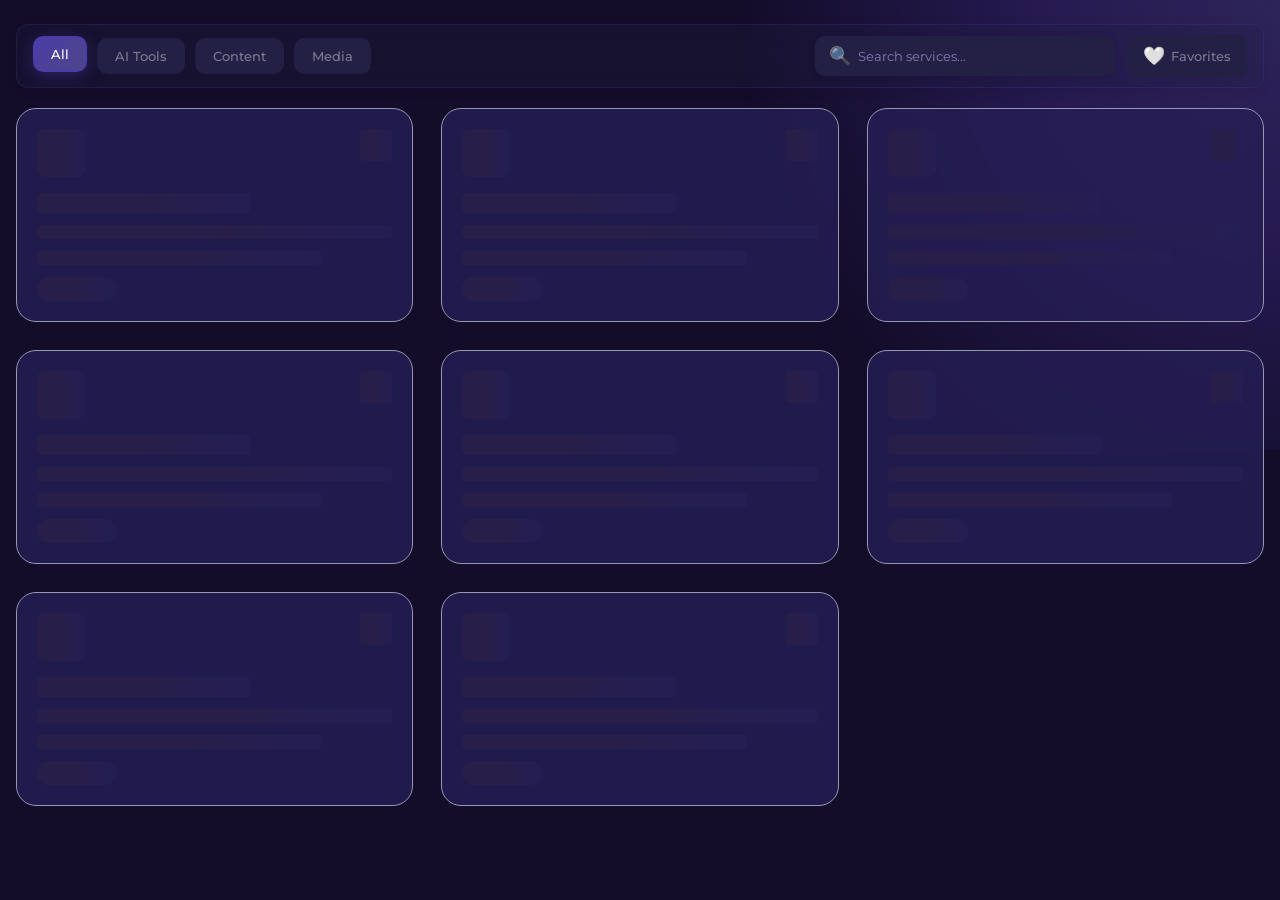
<file: task-app/index.html>
<!doctype html>
<html lang="en">
  <head>
    <meta charset="UTF-8" />
    <link rel="icon" type="image/svg+xml" href="/vite.svg" />
    <meta name="viewport" content="width=device-width, initial-scale=1.0" />
    <title>ClearAI - Service Management Dashboard</title>
    <link rel="preconnect" href="https://fonts.googleapis.com">
    <link rel="preconnect" href="https://fonts.gstatic.com" crossorigin>
    <link href="https://fonts.googleapis.com/css2?family=Montserrat:wght@300;400;500;600;700&display=swap" rel="stylesheet">
    <script type="module" crossorigin src="./assets/index-BTvpXbnU.js"></script>
    <link rel="stylesheet" crossorigin href="./assets/index-CDZ0EY1b.css">
  </head>
  <body>
    <div id="root"></div>
  </body>
</html>
</file>
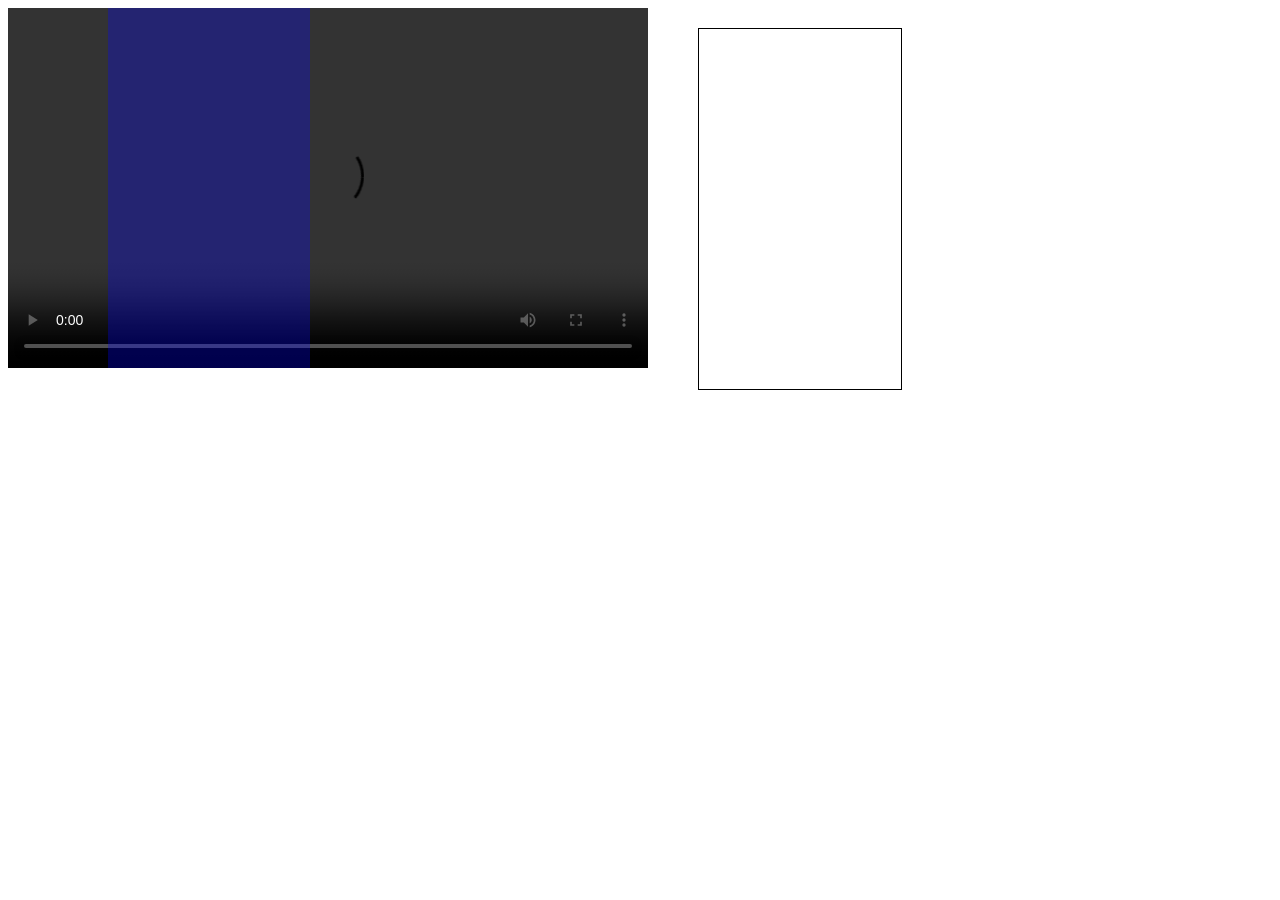
<file: crop-preview.html>
<!DOCTYPE html>
<html lang="en">

<head>
    <meta charset="UTF-8">
    <meta name="viewport" content="width=device-width, initial-scale=1.0">
    <title>Video.js Live Preview Plugin</title>
    <link href="https://vjs.zencdn.net/7.11.4/video-js.css" rel="stylesheet">
    <style>
        #videoContainer {
            position: relative;
            width: 640px;
            height: 360px;
        }

        #myVideo {
            width: 640px;
            height: 360px;
        }

        .canvas-container {
            position: absolute;
            left: 100%;
            top: 10px;
            margin-left: 50px;
        }

        .canvas {
            position: absolute;
            width: 202px;
            height: 360px;
            border: 1px solid black;
            margin-top: 10px;
        }

        #overlayDiv {
            position: absolute;
            width: 202px;
            height: 360px;
            top: 0; /* Adjusted to remove top padding */
            left: 100px;
            background-color: rgba(0, 0, 255, 0.3);
            pointer-events: none;
        }
    </style>
</head>

<body>

    <div id="videoContainer">
        <!-- Video.js player -->
        <video id="myVideo" class="video-js vjs-default-skin" controls preload="auto" data-setup='{}'>
            <source src="https://otttranscodeddata.azureedge.net/incdev/9f049936-4008-42db-94b6-90b832741069/master.m3u8" type="application/x-mpegURL">
        </video>

        <!-- Canvas containers to show live previews -->
        <div class="canvas-container">
            <canvas class="canvas" id="canvas1" width="202" height="360"></canvas>
        </div>

        <!-- Overlay div -->
        <div id="overlayDiv"></div>
    </div>

    <!-- Include Video.js library -->
    <script src="https://vjs.zencdn.net/7.11.4/video.js"></script>

    <!-- Include the live preview plugin script -->
    <script>
        (function (window, videojs) {
            'use strict';

            var plugin = function (options) {
                var player = this;
                var livePreviewCanvasList = {};
                var overlayDiv = document.getElementById('overlayDiv');

                var livePreviewPercentages = options.livePreviewPercentages || {};

                player.on('timeupdate', function () {
                    requestAnimationFrame(updateLivePreviews);
                });

                function updateLivePreviews() {
                    Object.keys(livePreviewPercentages).forEach(function (canvasId) {
                        var canvas = document.getElementById(canvasId);
                        if (canvas) {
                            updateLivePreview(canvas, livePreviewPercentages[canvasId]);
                        }
                    });
                }

                function updateLivePreview(canvas, percentages) {
                    if (!livePreviewCanvasList[canvas.id]) {
                        livePreviewCanvasList[canvas.id] = true;
                    }

                    var video = player.el().getElementsByTagName('video')[0];

                    var ctx = canvas.getContext('2d');
                    ctx.clearRect(0, 0, canvas.width, canvas.height);

                    // Calculate the cropping dimensions based on the overlay div's position and dimensions
                    var cropLeft = (overlayDiv.offsetLeft - video.offsetLeft) / video.offsetWidth;
                    var cropTop = (overlayDiv.offsetTop - video.offsetTop) / video.offsetHeight;
                    var cropWidth = overlayDiv.offsetWidth / video.offsetWidth;
                    var cropHeight = overlayDiv.offsetHeight / video.offsetHeight;

                    ctx.drawImage(video, cropLeft * video.videoWidth, cropTop * video.videoHeight, cropWidth * video.videoWidth, cropHeight * video.videoHeight, 0, 0, canvas.width, canvas.height);
                }
            };

            videojs.registerPlugin('livePreviewPlugin', plugin);
        })(window, window.videojs);

        document.addEventListener('DOMContentLoaded', function () {
            var player = videojs('myVideo');
            player.livePreviewPlugin({
                livePreviewPercentages: {
                    canvas1: { left: 0, top: 0, right: 1, bottom: 1 }
                }
            });
        });
    </script>

</body>

</html>
</file>
<file: task-app/assets/index-CDZ0EY1b.css>
@import"https://fonts.googleapis.com/css2?family=Montserrat:wght@300;400;500;600;700&display=swap";.service-card{background:var(--card-default-bg);border:1px solid var(--card-border);border-radius:24px;padding:24px;cursor:pointer;transition:var(--transition-smooth);display:flex;flex-direction:column;gap:18px;min-height:220px;position:relative;overflow:hidden;backdrop-filter:blur(10px);-webkit-backdrop-filter:blur(10px);box-shadow:var(--card-shadow);transform:translateY(0)}.service-card:before{content:"";position:absolute;top:0;left:-150%;width:100%;height:100%;background:linear-gradient(100deg,#fff0 30%,#fff6,#fff0 70%);transform:skew(-20deg);transition:left .8s ease-in-out;opacity:0;z-index:1}.service-card:after{content:"";position:absolute;top:0;left:0;right:0;bottom:0;background:linear-gradient(135deg,rgba(85,72,164,.1) 0%,transparent 50%);opacity:0;transition:opacity .3s ease;pointer-events:none;z-index:0}.service-card:hover{background:var(--card-hover-bg);border-color:var(--card-shimmer-hover-border);transform:translateY(-12px) scale(1.02);box-shadow:var(--card-shadow-hover),var(--card-glow)}.service-card:hover:before{left:100%;opacity:1}.service-card:hover:after{opacity:1}.service-card:focus{outline:2px solid var(--card-shimmer-hover-border);outline-offset:3px;border-color:var(--card-shimmer-hover-border)}.service-card:active{transform:translateY(-8px) scale(1.01)}.service-card.has-video-preview{position:relative;overflow:hidden}.video-preview-overlay{position:absolute;top:0;left:0;right:0;bottom:0;width:100%;height:100%;background:#000;border-radius:24px;overflow:hidden;z-index:5;opacity:0;pointer-events:none;transition:opacity .3s ease}.service-card.has-video-preview:hover .video-preview-overlay{opacity:1;pointer-events:all}.video-preview{width:100%;height:100%;object-fit:cover;display:block;border-radius:24px}.video-control-button{position:absolute;top:50%;left:50%;transform:translate(-50%,-50%);background:#000000bf;border:2px solid rgba(255,255,255,.9);border-radius:50%;width:56px;height:56px;display:flex;align-items:center;justify-content:center;cursor:pointer;font-size:22px;transition:var(--transition-smooth);backdrop-filter:blur(10px);-webkit-backdrop-filter:blur(10px);z-index:12;opacity:.85;box-shadow:0 4px 16px #0006}.video-control-button:hover{background:#000000e6;border-color:#fff;transform:translate(-50%,-50%) scale(1.15);opacity:1;box-shadow:0 6px 20px #00000080}.video-control-button:active{transform:translate(-50%,-50%) scale(1.05)}.video-preview-overlay:hover .video-control-button{opacity:1}.service-card.has-video-preview:hover .service-card-header,.service-card.has-video-preview:hover .service-card-content,.service-card.has-audio-preview:hover .service-card-header,.service-card.has-audio-preview:hover .service-card-content,.service-card.has-image-preview:hover .service-card-header,.service-card.has-image-preview:hover .service-card-content,.service-card.has-chat-preview:hover .service-card-header,.service-card.has-chat-preview:hover .service-card-content,.service-card.has-avatar-preview:hover .service-card-header,.service-card.has-avatar-preview:hover .service-card-content,.service-card.has-content-preview:hover .service-card-header,.service-card.has-content-preview:hover .service-card-content{opacity:0;transition:opacity .3s ease}.service-card.has-video-preview .service-card-header,.service-card.has-video-preview .service-card-content,.service-card.has-audio-preview .service-card-header,.service-card.has-audio-preview .service-card-content,.service-card.has-image-preview .service-card-header,.service-card.has-image-preview .service-card-content,.service-card.has-chat-preview .service-card-header,.service-card.has-chat-preview .service-card-content,.service-card.has-avatar-preview .service-card-header,.service-card.has-avatar-preview .service-card-content,.service-card.has-content-preview .service-card-header,.service-card.has-content-preview .service-card-content{transition:opacity .3s ease;position:relative;z-index:2}.service-card.has-audio-preview{position:relative;overflow:hidden}.audio-preview-overlay{position:absolute;top:0;left:0;right:0;bottom:0;width:100%;height:100%;background:linear-gradient(135deg,#261f56f2,#140f32f2);border-radius:24px;overflow:hidden;z-index:5;opacity:0;pointer-events:none;transition:opacity .3s ease;display:flex;flex-direction:column;align-items:center;justify-content:center;padding:20px;gap:20px}.service-card.has-audio-preview:hover .audio-preview-overlay{opacity:1;pointer-events:all}.audio-visualizer{width:100%;display:flex;justify-content:center;align-items:center;height:80px}.audio-wave{display:flex;align-items:center;justify-content:center;gap:6px;height:60px}.wave-bar{width:4px;background:linear-gradient(to top,var(--card-shimmer-hover-border),var(--primary-button-bg));border-radius:2px;animation:wave 1.2s ease-in-out infinite;min-height:20px}.wave-bar:nth-child(1){animation-delay:0s;height:30px}.wave-bar:nth-child(2){animation-delay:.1s;height:50px}.wave-bar:nth-child(3){animation-delay:.2s;height:60px}.wave-bar:nth-child(4){animation-delay:.3s;height:45px}.wave-bar:nth-child(5){animation-delay:.4s;height:35px}@keyframes wave{0%,to{transform:scaleY(.5);opacity:.7}50%{transform:scaleY(1);opacity:1}}.service-card.has-audio-preview:hover .wave-bar{animation-play-state:running}.audio-control-button{position:relative;background:#000000bf;border:2px solid rgba(255,255,255,.9);border-radius:50%;width:64px;height:64px;display:flex;align-items:center;justify-content:center;cursor:pointer;font-size:26px;transition:var(--transition-smooth);backdrop-filter:blur(10px);-webkit-backdrop-filter:blur(10px);z-index:12;opacity:.9;box-shadow:0 4px 16px #0006}.audio-control-button:hover{background:#000000e6;border-color:#fff;transform:scale(1.15);opacity:1;box-shadow:0 6px 20px #00000080}.audio-control-button:active{transform:scale(1.05)}.audio-info{display:flex;flex-direction:column;align-items:center;gap:4px;color:var(--text-primary);width:100%}.audio-title{font-size:14px;font-weight:600;color:var(--text-color)}.audio-duration{font-size:12px;color:var(--text-secondary)}.service-card.has-image-preview{position:relative;overflow:hidden}.image-preview-overlay{position:absolute;top:0;left:0;right:0;bottom:0;width:100%;height:100%;background:#000;border-radius:24px;overflow:hidden;z-index:5;opacity:0;pointer-events:none;transition:opacity .3s ease}.service-card.has-image-preview:hover .image-preview-overlay{opacity:1;pointer-events:all}.image-preview{width:100%;height:100%;object-fit:cover;display:block;border-radius:24px;transition:transform .5s ease}.service-card.has-image-preview:hover .image-preview{transform:scale(1.05)}.image-nav-button{position:absolute;top:50%;transform:translateY(-50%);background:#0009;border:2px solid rgba(255,255,255,.8);border-radius:50%;width:40px;height:40px;display:flex;align-items:center;justify-content:center;cursor:pointer;font-size:24px;font-weight:700;color:#fff;transition:var(--transition-smooth);backdrop-filter:blur(8px);-webkit-backdrop-filter:blur(8px);z-index:12;opacity:.8}.image-nav-button:hover{background:#000c;border-color:#fff;opacity:1;transform:translateY(-50%) scale(1.1)}.image-prev{left:12px}.image-next{right:12px}.image-indicator{position:absolute;bottom:16px;left:50%;transform:translate(-50%);display:flex;gap:8px;z-index:12}.image-dot{width:8px;height:8px;border-radius:50%;background:#ffffff80;cursor:pointer;transition:var(--transition-smooth);border:1px solid rgba(255,255,255,.3)}.image-dot:hover{background:#fffc;transform:scale(1.2)}.image-dot.active{background:var(--card-shimmer-hover-border);border-color:var(--card-shimmer-hover-border);width:24px;border-radius:4px}.service-card.has-chat-preview{position:relative;overflow:hidden}.chat-preview-overlay{position:absolute;top:0;left:0;right:0;bottom:0;width:100%;height:100%;background:linear-gradient(135deg,#241f44fa,#140f32fa);border-radius:24px;overflow:hidden;z-index:5;opacity:0;pointer-events:none;transition:opacity .3s ease;display:flex;flex-direction:column;padding:16px;gap:12px}.service-card.has-chat-preview:hover .chat-preview-overlay{opacity:1;pointer-events:all}.chat-messages{flex:1;display:flex;flex-direction:column;gap:10px;overflow-y:auto;padding:8px 0}.chat-message{display:flex;animation:slideInMessage .3s ease-out}@keyframes slideInMessage{0%{opacity:0;transform:translateY(10px)}to{opacity:1;transform:translateY(0)}}.user-message{justify-content:flex-end}.ai-message{justify-content:flex-start}.chat-bubble{max-width:80%;padding:10px 14px;border-radius:16px;font-size:12px;line-height:1.4;word-wrap:break-word}.user-message .chat-bubble{background:linear-gradient(135deg,var(--primary-button-bg) 0%,var(--active-nav-color) 100%);color:var(--text-color);border-bottom-right-radius:4px}.ai-message .chat-bubble{background:#ffffff1a;color:var(--text-primary);border-bottom-left-radius:4px;border:1px solid rgba(255,255,255,.1)}.chat-input-preview{padding:8px 12px;background:#ffffff0d;border-radius:12px;border:1px solid rgba(255,255,255,.1)}.typing-indicator{font-size:11px;color:var(--text-secondary);display:flex;align-items:center;gap:4px}.typing-indicator:after{content:"...";animation:typing 1.5s infinite}@keyframes typing{0%,60%{opacity:1}30%{opacity:.3}}.service-card.has-avatar-preview{position:relative;overflow:hidden}.avatar-preview-overlay{position:absolute;top:0;left:0;right:0;bottom:0;width:100%;height:100%;background:linear-gradient(135deg,#261f56f2,#140f32f2);border-radius:24px;overflow:hidden;z-index:5;opacity:0;pointer-events:none;transition:opacity .3s ease;display:flex;flex-direction:column;align-items:center;justify-content:center;padding:20px;gap:20px}.service-card.has-avatar-preview:hover .avatar-preview-overlay{opacity:1;pointer-events:all}.avatar-display{display:flex;flex-direction:column;align-items:center;gap:12px}.avatar-circle{width:100px;height:100px;border-radius:50%;display:flex;align-items:center;justify-content:center;box-shadow:0 8px 24px #0000004d;border:3px solid rgba(255,255,255,.2)}@keyframes avatarPulse{0%,to{transform:scale(1);box-shadow:0 8px 24px #0000004d}50%{transform:scale(1.05);box-shadow:0 12px 32px #0006}}.avatar-emoji{font-size:48px;filter:drop-shadow(0 2px 4px rgba(0,0,0,.2))}.avatar-name{font-size:16px;font-weight:600;color:var(--text-color)}.avatar-status{font-size:12px;color:var(--text-secondary);padding:4px 12px;background:#4caf5033;border-radius:12px;border:1px solid rgba(76,175,80,.3)}.avatar-gallery{display:flex;gap:10px;margin-top:10px}.avatar-thumb{width:40px;height:40px;border-radius:50%;display:flex;align-items:center;justify-content:center;cursor:pointer;transition:var(--transition-smooth);border:2px solid transparent;font-size:20px}.avatar-thumb:hover{transform:scale(1.15);border-color:#ffffff80}.avatar-thumb.active{border-color:var(--card-shimmer-hover-border);transform:scale(1.2);box-shadow:0 4px 12px #5548a466}.service-card.has-content-preview{position:relative;overflow:hidden}.content-preview-overlay{position:absolute;top:0;left:0;right:0;bottom:0;width:100%;height:100%;background:linear-gradient(135deg,#140f32fa,#241f44fa);border-radius:24px;overflow:hidden;z-index:5;opacity:0;pointer-events:none;transition:opacity .3s ease;display:flex;flex-direction:column;padding:12px;gap:10px}.service-card.has-content-preview:hover .content-preview-overlay{opacity:1;pointer-events:all}.studio-videos-container{display:grid;grid-template-columns:repeat(3,1fr);gap:6px;flex:1;min-height:0}.studio-video-wrapper{display:flex;flex-direction:column;background:#0006;border-radius:8px;overflow:hidden;border:1px solid rgba(255,255,255,.1)}.studio-video-header{display:flex;justify-content:space-between;align-items:center;padding:4px 8px;background:#0000004d;border-bottom:1px solid rgba(255,255,255,.1)}.studio-video-title{font-size:10px;font-weight:600;color:var(--text-primary);text-transform:uppercase;letter-spacing:.5px}.studio-video-thumbnail{font-size:12px}.studio-video-container{position:relative;flex:1;min-height:0;background:#000;overflow:hidden}.studio-video{width:100%;height:100%;object-fit:cover;display:block}.studio-video-control-button{position:absolute;top:50%;left:50%;transform:translate(-50%,-50%);background:#000000bf;border:2px solid rgba(255,255,255,.9);border-radius:50%;width:32px;height:32px;display:flex;align-items:center;justify-content:center;cursor:pointer;font-size:14px;transition:var(--transition-smooth);backdrop-filter:blur(8px);-webkit-backdrop-filter:blur(8px);z-index:12;opacity:.85;box-shadow:0 2px 8px #0006}.studio-video-container:hover .studio-video-control-button{opacity:1}.studio-video-control-button:hover{background:#000000e6;border-color:#fff;transform:translate(-50%,-50%) scale(1.15);box-shadow:0 4px 12px #00000080}.studio-video-control-button:active{transform:translate(-50%,-50%) scale(1.05)}.studio-timeline{position:relative;background:#0006;border-radius:6px;height:50px;overflow:hidden;border:1px solid rgba(255,255,255,.1)}.timeline-track{position:relative;width:100%;height:100%}.timeline-clip{position:absolute;top:8px;height:34px;background:linear-gradient(135deg,var(--primary-button-bg) 0%,var(--active-nav-color) 100%);border-radius:4px;border:1px solid rgba(255,255,255,.2);display:flex;align-items:center;justify-content:center;box-shadow:0 2px 6px #0000004d}.clip-label{font-size:9px;font-weight:600;color:var(--text-color);text-shadow:0 1px 2px rgba(0,0,0,.3)}.timeline-playhead{position:absolute;top:0;left:50%;width:2px;height:100%;background:var(--card-shimmer-hover-border);box-shadow:0 0 6px var(--card-shimmer-hover-border);z-index:10}.service-card-header{display:flex;justify-content:space-between;align-items:flex-start;position:relative;z-index:2}.service-icon{font-size:56px;line-height:1;filter:drop-shadow(0 4px 8px rgba(0,0,0,.2));transition:transform .3s cubic-bezier(.68,-.55,.265,1.55)}.service-card:hover .service-icon{transform:scale(1.1) rotate(5deg)}.favorite-button{background:#ffffff0d;border:1px solid rgba(255,255,255,.1);cursor:pointer;font-size:22px;padding:8px;transition:var(--transition-smooth);border-radius:10px;width:40px;height:40px;display:flex;align-items:center;justify-content:center;backdrop-filter:blur(4px);-webkit-backdrop-filter:blur(4px)}.favorite-button:hover{transform:scale(1.15);background:#ffffff1a;border-color:#fff3;box-shadow:0 4px 12px #0003}.favorite-button.active{background:#ff6b6b33;border-color:#ff6b6b66;animation:pulse .6s ease}@keyframes pulse{0%,to{transform:scale(1)}50%{transform:scale(1.2)}}.favorite-button:focus{outline:2px solid var(--card-shimmer-hover-border);outline-offset:2px}.service-card-content{flex:1;display:flex;flex-direction:column;gap:14px;position:relative;z-index:2}.service-title{font-size:20px;font-weight:600;color:var(--text-primary);margin:0;line-height:1.4;position:relative;z-index:2;letter-spacing:-.2px;transition:color .3s ease}.service-card:hover .service-title{color:var(--text-color)}.service-description{font-size:15px;color:var(--text-secondary);margin:0;line-height:1.6;display:-webkit-box;-webkit-line-clamp:2;-webkit-box-orient:vertical;overflow:hidden;flex:1;position:relative;z-index:2;transition:color .3s ease}.service-card:hover .service-description{color:var(--text-primary)}.service-category{display:inline-block;padding:6px 14px;background:linear-gradient(135deg,var(--primary-button-bg) 0%,rgba(78,69,136,.8) 100%);color:var(--text-primary);border-radius:14px;font-size:11px;font-weight:600;text-transform:uppercase;letter-spacing:.8px;width:fit-content;position:relative;z-index:2;border:1px solid rgba(255,255,255,.1);box-shadow:0 2px 8px #00000026;transition:var(--transition-smooth)}.service-card:hover .service-category{background:linear-gradient(135deg,var(--active-nav-color) 0%,var(--primary-button-bg) 100%);transform:translateY(-2px);box-shadow:0 4px 12px #4b3ca74d}.service-grid{display:grid;grid-template-columns:repeat(auto-fill,minmax(300px,1fr));gap:28px;width:100%;animation:fadeInUp .6s ease-out .4s both}@media (max-width: 768px){.service-grid{grid-template-columns:1fr}}@media (min-width: 769px) and (max-width: 1023px){.service-grid{grid-template-columns:repeat(2,1fr)}}@media (min-width: 1024px) and (max-width: 1439px){.service-grid{grid-template-columns:repeat(3,1fr)}}@media (min-width: 1440px){.service-grid{grid-template-columns:repeat(4,1fr)}}.no-results{grid-column:1 / -1;text-align:center;padding:80px 32px;color:var(--text-secondary);animation:fadeInUp .6s ease-out}.no-results-icon{font-size:80px;margin-bottom:24px;opacity:.6;animation:float 3s ease-in-out infinite}.no-results h3{font-size:24px;font-weight:600;color:var(--text-color);margin:0 0 12px;letter-spacing:-.3px}.no-results p{font-size:16px;color:var(--text-muted);margin:0;line-height:1.6}.search-input-wrapper{position:relative;display:flex;align-items:center;width:100%;max-width:500px;margin:0 auto}.search-icon{position:absolute;left:14px;font-size:18px;pointer-events:none;z-index:1;opacity:.7;transition:opacity .3s ease,transform .3s ease}.search-input-wrapper:focus-within .search-icon{opacity:1;transform:scale(1.1)}.search-input{width:100%;padding:10px 14px 10px 42px;background:var(--input-form-bg);border:1px solid var(--glass-menu-border);border-radius:10px;color:var(--input-form-text);font-size:13px;font-family:Montserrat,sans-serif;transition:var(--transition-smooth);backdrop-filter:blur(10px);-webkit-backdrop-filter:blur(10px);box-shadow:0 2px 8px #0000001a;height:40px}.search-input:hover{border-color:#5548a480;box-shadow:0 6px 16px #00000026}.search-input:focus{outline:none;border-color:var(--card-shimmer-hover-border);box-shadow:0 0 0 3px #5548a426,0 4px 12px #00000026;transform:translateY(-1px)}.search-input::placeholder{color:var(--input-form-placeholder);font-weight:400}.search-clear{position:absolute;right:10px;background:#ffffff1a;border:none;color:var(--text-muted);cursor:pointer;font-size:14px;padding:4px;transition:var(--transition-smooth);z-index:1;border-radius:6px;width:24px;height:24px;display:flex;align-items:center;justify-content:center}.search-clear:hover{color:var(--text-primary);background:#ffffff26;transform:scale(1.1) rotate(90deg)}.search-clear:focus{outline:2px solid var(--card-shimmer-hover-border);outline-offset:2px}.filter-bar{display:flex;flex-wrap:wrap;gap:12px;align-items:center;justify-content:space-between;margin-bottom:0;padding:10px 16px;background:#241f444d;border-radius:12px;backdrop-filter:blur(10px);-webkit-backdrop-filter:blur(10px);border:1px solid rgba(85,72,164,.2);box-shadow:0 2px 12px #0000001a}.filter-bar-right{display:flex;align-items:center;gap:12px;flex:1;justify-content:flex-end}.filter-bar-search{flex:1;max-width:300px;min-width:200px}.filter-categories{display:flex;gap:10px;flex-wrap:wrap;align-items:center}.filter-button{padding:8px 16px;background:var(--input-form-bg);border:2px solid var(--glass-menu-border);border-radius:10px;color:var(--text-muted);font-size:13px;font-weight:500;font-family:Montserrat,sans-serif;cursor:pointer;transition:var(--transition-smooth);backdrop-filter:blur(8.3px);-webkit-backdrop-filter:blur(8.3px);position:relative;overflow:hidden}.filter-button:before{content:"";position:absolute;top:0;left:-100%;width:100%;height:100%;background:linear-gradient(90deg,transparent,rgba(255,255,255,.1),transparent);transition:left .5s ease}.filter-button:hover{background:var(--input-form-menu-hover);border-color:var(--card-shimmer-hover-border);color:var(--text-primary);transform:translateY(-2px);box-shadow:0 4px 12px #5548a433}.filter-button:hover:before{left:100%}.filter-button.active{background:linear-gradient(135deg,var(--active-nav-color) 0%,var(--primary-button-bg) 100%);border-color:var(--active-nav-color);color:var(--tab-selected-color);box-shadow:0 4px 16px #4b3ca766;transform:translateY(-2px)}.filter-button:focus{outline:2px solid #7550F6;outline-offset:2px}.favorites-toggle{display:flex;align-items:center;gap:6px;padding:8px 14px;background:var(--input-form-bg);border:2px solid var(--glass-menu-border);border-radius:10px;color:var(--text-muted);font-size:13px;font-weight:500;font-family:Montserrat,sans-serif;cursor:pointer;transition:var(--transition-smooth);backdrop-filter:blur(8.3px);-webkit-backdrop-filter:blur(8.3px);position:relative;overflow:hidden;white-space:nowrap}.favorites-toggle:before{content:"";position:absolute;top:0;left:-100%;width:100%;height:100%;background:linear-gradient(90deg,transparent,rgba(255,255,255,.1),transparent);transition:left .5s ease}.favorites-toggle:hover{background:var(--input-form-menu-hover);border-color:var(--card-shimmer-hover-border);color:var(--text-primary);transform:translateY(-2px);box-shadow:0 4px 12px #5548a433}.favorites-toggle:hover:before{left:100%}.favorites-toggle.active{background:linear-gradient(135deg,var(--active-nav-color) 0%,var(--primary-button-bg) 100%);border-color:var(--active-nav-color);color:var(--tab-selected-color);box-shadow:0 4px 16px #4b3ca766;transform:translateY(-2px)}.favorites-icon{font-size:20px;transition:transform .3s cubic-bezier(.68,-.55,.265,1.55)}.favorites-toggle:hover .favorites-icon{transform:scale(1.2)}.favorites-toggle.active .favorites-icon{animation:heartBeat .6s ease}@keyframes heartBeat{0%,to{transform:scale(1)}25%{transform:scale(1.3)}50%{transform:scale(1.1)}}.favorites-toggle:focus{outline:2px solid #7550F6;outline-offset:2px}.favorites-icon{font-size:18px}@media (max-width: 768px){.filter-bar{flex-direction:column;align-items:stretch;gap:10px}.filter-categories{width:100%}.filter-bar-right{flex-direction:column;width:100%;gap:10px}.filter-bar-search{max-width:100%;width:100%}.favorites-toggle{width:100%;justify-content:center}}.modal-overlay{position:fixed;top:0;left:0;right:0;bottom:0;background:#000000d9;display:flex;align-items:center;justify-content:center;z-index:1000;padding:16px;backdrop-filter:blur(20px);-webkit-backdrop-filter:blur(20px);animation:fadeIn .3s ease}.modal-content{background:var(--modal-bg);border:2px solid var(--modal-border);border-radius:24px;max-width:550px;width:100%;max-height:90vh;overflow-y:auto;box-shadow:0 20px 60px #0009,0 0 40px #5548a44d;outline:none;backdrop-filter:blur(12px);-webkit-backdrop-filter:blur(12px);animation:slideUp .4s cubic-bezier(.68,-.55,.265,1.55);position:relative}@keyframes slideUp{0%{opacity:0;transform:translateY(30px) scale(.95)}to{opacity:1;transform:translateY(0) scale(1)}}.modal-content:before{content:"";position:absolute;top:0;left:0;right:0;height:2px;background:linear-gradient(90deg,transparent,var(--modal-border),transparent);opacity:.6}.modal-header{display:flex;justify-content:space-between;align-items:flex-start;padding:32px 32px 0;position:relative}.modal-icon{font-size:72px;line-height:1;filter:drop-shadow(0 4px 12px rgba(0,0,0,.3));animation:float 3s ease-in-out infinite}@keyframes float{0%,to{transform:translateY(0)}50%{transform:translateY(-10px)}}.modal-close{background:transparent;border:none;color:var(--text-muted);font-size:24px;cursor:pointer;padding:4px;border-radius:4px;transition:all .2s ease;width:32px;height:32px;display:flex;align-items:center;justify-content:center}.modal-close:hover{color:var(--text-primary);background:var(--input-form-menu-hover)}.modal-close:focus{outline:2px solid #7550F6;outline-offset:2px}.modal-body{padding:24px 32px 32px}.modal-title{font-size:28px;font-weight:700;color:var(--modal-color);margin:0 0 16px;letter-spacing:-.5px;line-height:1.3}.modal-category{display:inline-block;padding:8px 18px;background:linear-gradient(135deg,var(--primary-button-bg) 0%,rgba(78,69,136,.8) 100%);color:var(--text-primary);border-radius:16px;font-size:12px;font-weight:600;text-transform:uppercase;letter-spacing:1px;margin-bottom:20px;border:1px solid rgba(255,255,255,.1);box-shadow:0 4px 12px #0003}.modal-description{font-size:17px;color:var(--text-secondary);line-height:1.7;margin:0;letter-spacing:.2px}.modal-footer{padding:0 32px 32px;display:flex;justify-content:center}.modal-favorite-button{display:flex;align-items:center;gap:10px;padding:14px 28px;background:var(--input-form-bg);border:2px solid var(--glass-menu-border);border-radius:14px;color:var(--text-muted);font-size:15px;font-weight:600;font-family:Montserrat,sans-serif;cursor:pointer;transition:var(--transition-smooth);backdrop-filter:blur(8.3px);-webkit-backdrop-filter:blur(8.3px);position:relative;overflow:hidden}.modal-favorite-button:before{content:"";position:absolute;top:0;left:-100%;width:100%;height:100%;background:linear-gradient(90deg,transparent,rgba(255,255,255,.1),transparent);transition:left .5s ease}.modal-favorite-button:hover{background:var(--input-form-menu-hover);border-color:var(--card-shimmer-hover-border);color:var(--text-primary);transform:translateY(-2px);box-shadow:0 6px 20px #5548a44d}.modal-favorite-button:hover:before{left:100%}.modal-favorite-button.active{background:linear-gradient(135deg,var(--active-nav-color) 0%,var(--primary-button-bg) 100%);border-color:var(--active-nav-color);color:var(--tab-selected-color);box-shadow:0 6px 24px #4b3ca766;transform:translateY(-2px)}.modal-favorite-button:focus{outline:2px solid #7550F6;outline-offset:2px}.favorite-icon{font-size:20px;transition:transform .3s cubic-bezier(.68,-.55,.265,1.55)}.modal-favorite-button:hover .favorite-icon{transform:scale(1.2)}.modal-favorite-button.active .favorite-icon{animation:heartBeat .6s ease}.skeleton-grid{display:grid;grid-template-columns:repeat(auto-fill,minmax(300px,1fr));gap:28px;width:100%;animation:fadeIn .4s ease}.skeleton-card{background:var(--card-default-bg);border:1px solid var(--card-skeleton-border);border-radius:20px;padding:20px;min-height:200px;display:flex;flex-direction:column;gap:16px;backdrop-filter:blur(7.1px);-webkit-backdrop-filter:blur(7.1px)}.skeleton-header{display:flex;justify-content:space-between;align-items:flex-start}.skeleton-icon{width:48px;height:48px;border-radius:8px;background:linear-gradient(90deg,var(--color-skeleton) 25%,var(--card-default-bg) 50%,var(--color-skeleton) 75%);background-size:200% 100%;animation:shimmer 1.5s infinite}.skeleton-button{width:32px;height:32px;border-radius:4px;background:linear-gradient(90deg,var(--color-skeleton) 25%,var(--card-default-bg) 50%,var(--color-skeleton) 75%);background-size:200% 100%;animation:shimmer 1.5s infinite}.skeleton-content{display:flex;flex-direction:column;gap:12px;flex:1}.skeleton-title{width:60%;height:20px;border-radius:4px;background:linear-gradient(90deg,var(--color-skeleton) 25%,var(--card-default-bg) 50%,var(--color-skeleton) 75%);background-size:200% 100%;animation:shimmer 1.5s infinite}.skeleton-description{width:100%;height:14px;border-radius:4px;background:linear-gradient(90deg,var(--color-skeleton) 25%,var(--card-default-bg) 50%,var(--color-skeleton) 75%);background-size:200% 100%;animation:shimmer 1.5s infinite}.skeleton-description.short{width:80%}.skeleton-category{width:80px;height:24px;border-radius:12px;background:linear-gradient(90deg,var(--color-skeleton) 25%,var(--card-default-bg) 50%,var(--color-skeleton) 75%);background-size:200% 100%;animation:shimmer 1.5s infinite}@keyframes shimmer{0%{background-position:-200% 0}to{background-position:200% 0}}@keyframes fadeIn{0%{opacity:0}to{opacity:1}}*{box-sizing:border-box;margin:0;padding:0}.app{min-height:100vh;display:flex;flex-direction:column;background:transparent}.app-header{background:linear-gradient(180deg,var(--bg-left-right-sidebar) 0%,rgba(17,13,38,.8) 100%);border-bottom:1px solid var(--glass-menu-border);padding:20px 16px 16px;text-align:center;backdrop-filter:blur(12px);-webkit-backdrop-filter:blur(12px);position:relative;overflow:hidden}.app-header:before{content:"";position:absolute;top:0;left:0;right:0;height:1px;background:linear-gradient(90deg,transparent,var(--card-shimmer-hover-border),transparent);opacity:.5}.app-title{font-size:28px;font-weight:700;color:var(--text-color);margin-bottom:4px;letter-spacing:-.5px;text-shadow:0 2px 10px rgba(0,0,0,.3);position:relative;z-index:1}.app-subtitle{font-size:14px;color:var(--text-secondary);font-weight:400;letter-spacing:.3px;position:relative;z-index:1}.app-main{flex:1;padding:24px 16px;background:transparent;position:relative}.app-container{max-width:1400px;margin:0 auto;width:100%;animation:fadeInUp .6s ease-out}@keyframes fadeInUp{0%{opacity:0;transform:translateY(20px)}to{opacity:1;transform:translateY(0)}}.controls-section{margin-bottom:20px;margin-top:0;animation:fadeInUp .6s ease-out .2s both}.error-state{text-align:center;padding:80px 32px;color:var(--text-secondary);animation:fadeInUp .6s ease-out}.error-icon{font-size:80px;margin-bottom:24px;opacity:.7;animation:shake .5s ease-in-out}@keyframes shake{0%,to{transform:translate(0)}25%{transform:translate(-10px)}75%{transform:translate(10px)}}.error-state h3{font-size:24px;font-weight:600;color:var(--text-color);margin:0 0 12px;letter-spacing:-.3px}.error-state p{font-size:16px;color:var(--text-muted);margin:0 0 32px;line-height:1.6}.retry-button{padding:14px 32px;background:linear-gradient(135deg,var(--primary-button-bg) 0%,var(--active-nav-color) 100%);border:none;border-radius:12px;color:var(--text-color);font-size:15px;font-weight:600;font-family:Montserrat,sans-serif;cursor:pointer;transition:var(--transition-smooth);box-shadow:0 4px 16px #4b3ca74d;position:relative;overflow:hidden}.retry-button:before{content:"";position:absolute;top:0;left:-100%;width:100%;height:100%;background:linear-gradient(90deg,transparent,rgba(255,255,255,.2),transparent);transition:left .5s ease}.retry-button:hover{background:linear-gradient(135deg,var(--active-nav-color) 0%,var(--primary-button-bg) 100%);transform:translateY(-3px);box-shadow:0 8px 24px #4b3ca766}.retry-button:hover:before{left:100%}.retry-button:active{transform:translateY(-1px)}.retry-button:focus{outline:2px solid var(--primary-button-bg);outline-offset:3px}@media (max-width: 768px){.app-header{padding:16px 12px 12px}.app-title{font-size:22px;margin-bottom:2px}.app-subtitle{font-size:12px}.app-main{padding:16px 12px}.controls-section{margin-bottom:16px}.filter-bar{padding:10px 12px;gap:10px}.search-input{padding:10px 14px 10px 44px;font-size:13px}}*{margin:0;padding:0;box-sizing:border-box}:root{--color-skeleton: #271e49;--card-skeleton-border: #9797b0;--bg-fallback: #130D29;--bg-color: #000;--text-color: #ffffff;--html-bg: radial-gradient(circle at center top, rgba(109, 40, 71, 1) 0%, rgba(18, 13, 41, .95) 40%, rgba(18, 13, 41, 1) 100%), linear-gradient(180deg, rgba(18, 13, 41, .98) 0%, rgba(18, 13, 41, 1) 100%);--primary-blue: #502BE0;--light-blue: #A098DD;--scrollbar-thumb: #6349C0;--scrollbar-thumb-hover: #7055d1;--autofill-bg: #3a2e75;--autofill-text: #fff;--glass-menu-bg: rgba(39, 32, 87, .61);--glass-menu-border: transparent;--glass-menu-shadow: rgba(0, 0, 0, .3);--glass-menu-color: #BFBACF;--glass-menu-hover-bg: rgba(80, 70, 144, .61);--glass-menu-selected-bg: rgba(80, 70, 144, .61);--bg-left-right-sidebar: #110D26;--bg-right-sidebar: #110D26;--tab-indicator-color: #372B91;--tab-selected-color: #FFFFFF;--tab-unselected-color: #857CB5;--input-form-bg: #241F44;--input-form-text: #BFBACF;--input-form-placeholder: #857CB5;--input-form-menu-bg: #241F44;--input-form-menu-hover: #302A5A;--primary-button-bg: #4E4588;--custombutton-primary-bg: #586aec;--card-default-bg: rgba(38, 31, 86, .8);--card-hover-bg: rgba(80, 70, 144, .8);--card-border: rgba(85, 72, 164, .5);--text-primary: #BFBACF;--text-secondary: #857CB5;--text-muted: #7D7A94;--active-nav-color: #4b3ca7;--modal-bg: #1c183a;--modal-border: #5548A4;--modal-color: #ffffff;--card-shimmer-bg: linear-gradient(90deg, transparent, rgba(255, 255, 255, .1), transparent);--card-shimmer-hover-border: #5548A4;--card-shadow: 0 4px 20px rgba(0, 0, 0, .15);--card-shadow-hover: 0 12px 40px rgba(85, 72, 164, .3);--card-glow: 0 0 20px rgba(85, 72, 164, .2);--transition-smooth: all .3s cubic-bezier(.4, 0, .2, 1);--transition-bounce: all .4s cubic-bezier(.68, -.55, .265, 1.55)}html{font-size:16px;background:var(--html-bg);background-color:var(--bg-fallback);background-size:cover;background-attachment:fixed;min-height:100vh;position:relative;overscroll-behavior:none}html:before{content:"";position:fixed;top:0;right:0;width:50%;height:50%;background:radial-gradient(circle at top right,rgba(85,72,164,.4) 0%,rgba(117,80,246,.2) 30%,transparent 70%);pointer-events:none;z-index:0}body{margin:0;font-family:Montserrat,sans-serif!important;-webkit-font-smoothing:antialiased;-moz-osx-font-smoothing:grayscale;background:transparent;background-color:var(--bg-fallback);color:var(--text-color);overscroll-behavior:none}#root{min-height:100vh;background:transparent;position:relative;z-index:1}h1,h2,h3,h4,h5,h6{font-size:inherit;color:var(--text-color)}::-webkit-scrollbar{width:4px;height:4px}::-webkit-scrollbar-thumb{background-color:var(--scrollbar-thumb);border-radius:10px}::-webkit-scrollbar-track{background:transparent}::-webkit-scrollbar-thumb:hover{background:var(--scrollbar-thumb-hover)}button{font-family:Montserrat,sans-serif}
</file>
